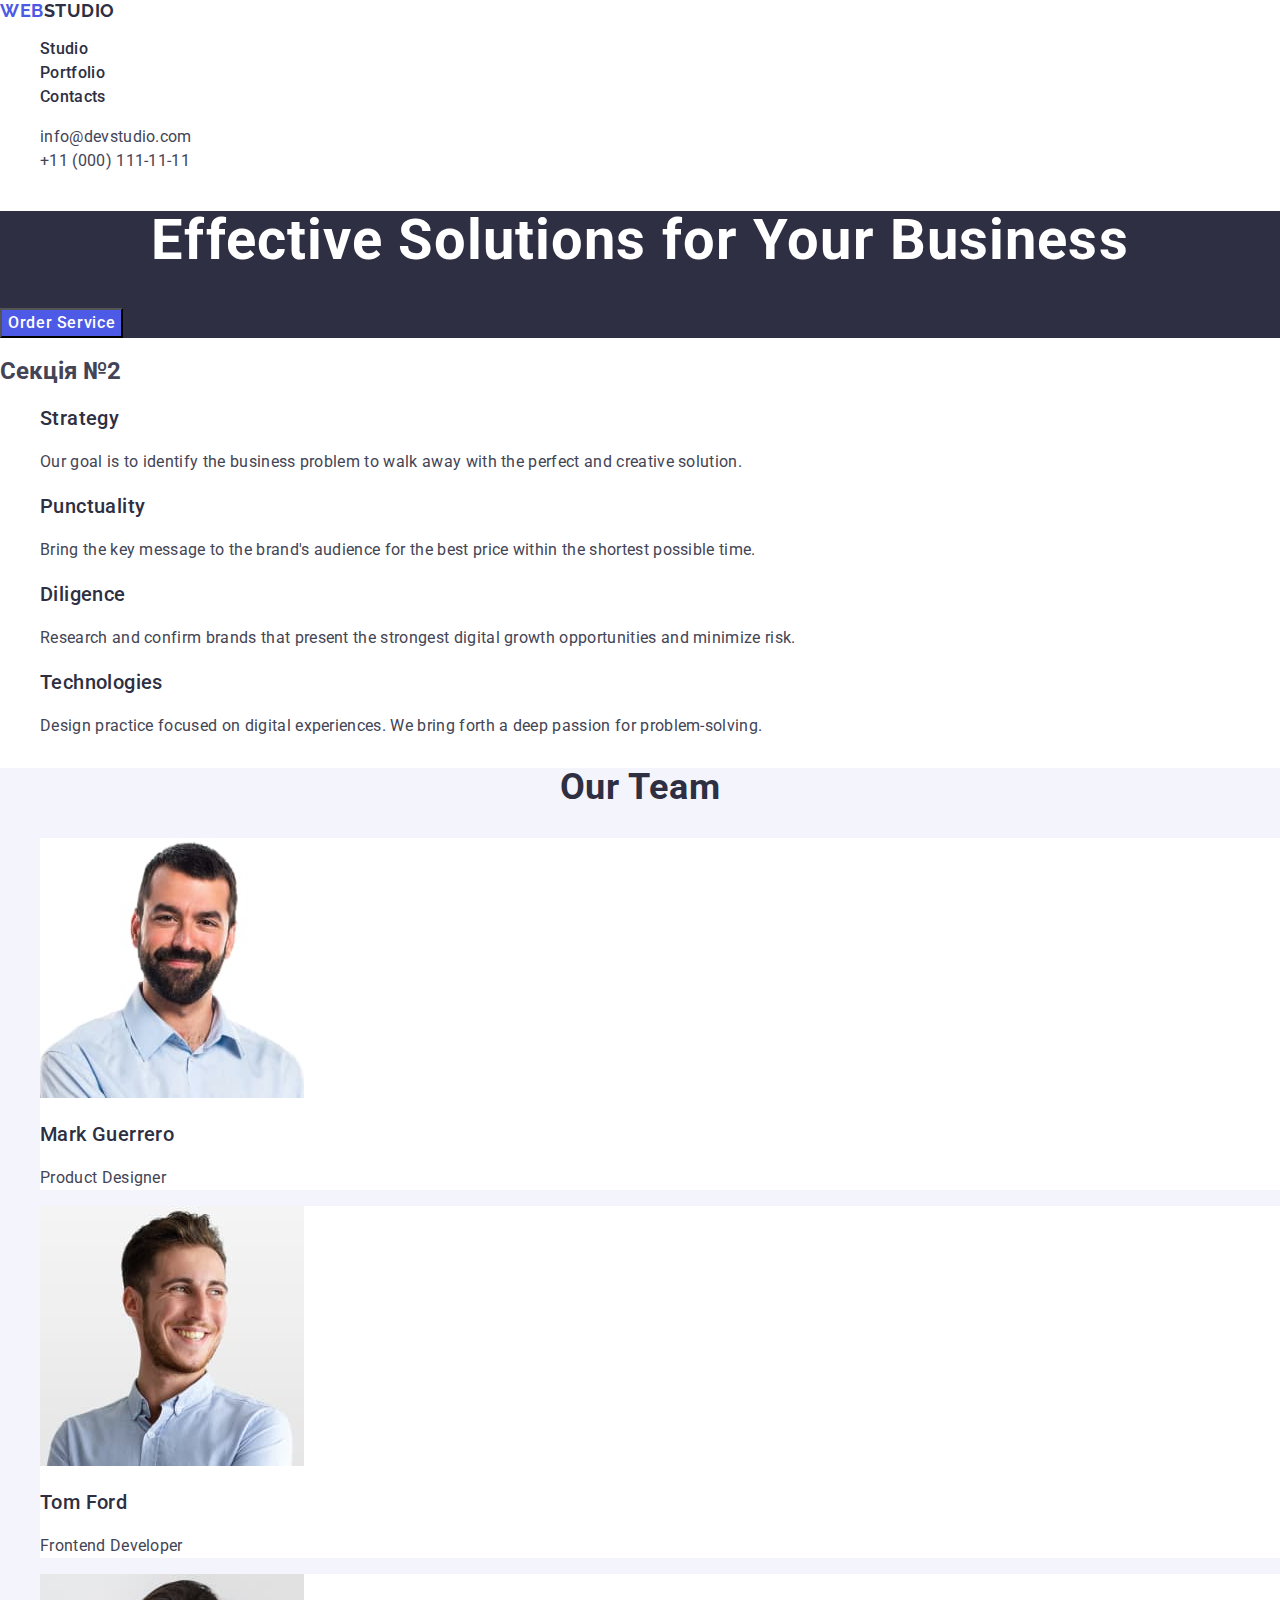
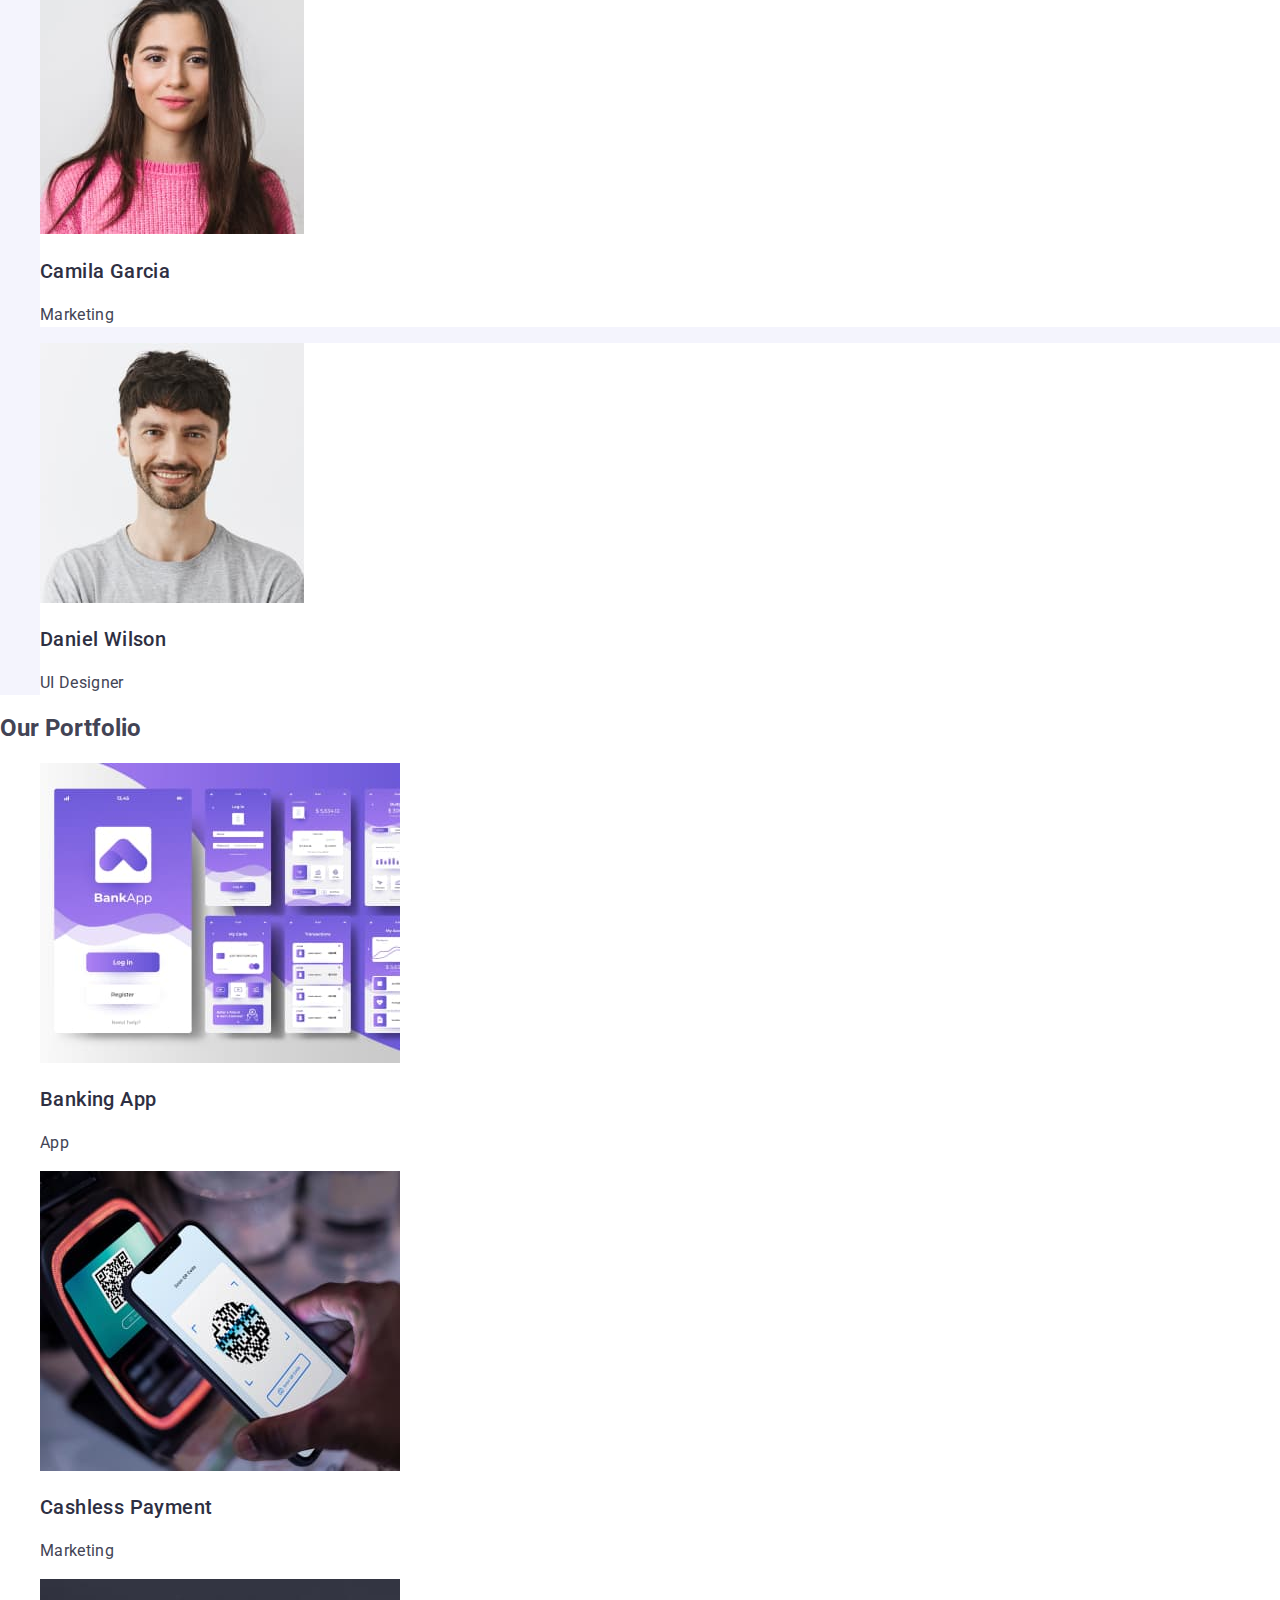
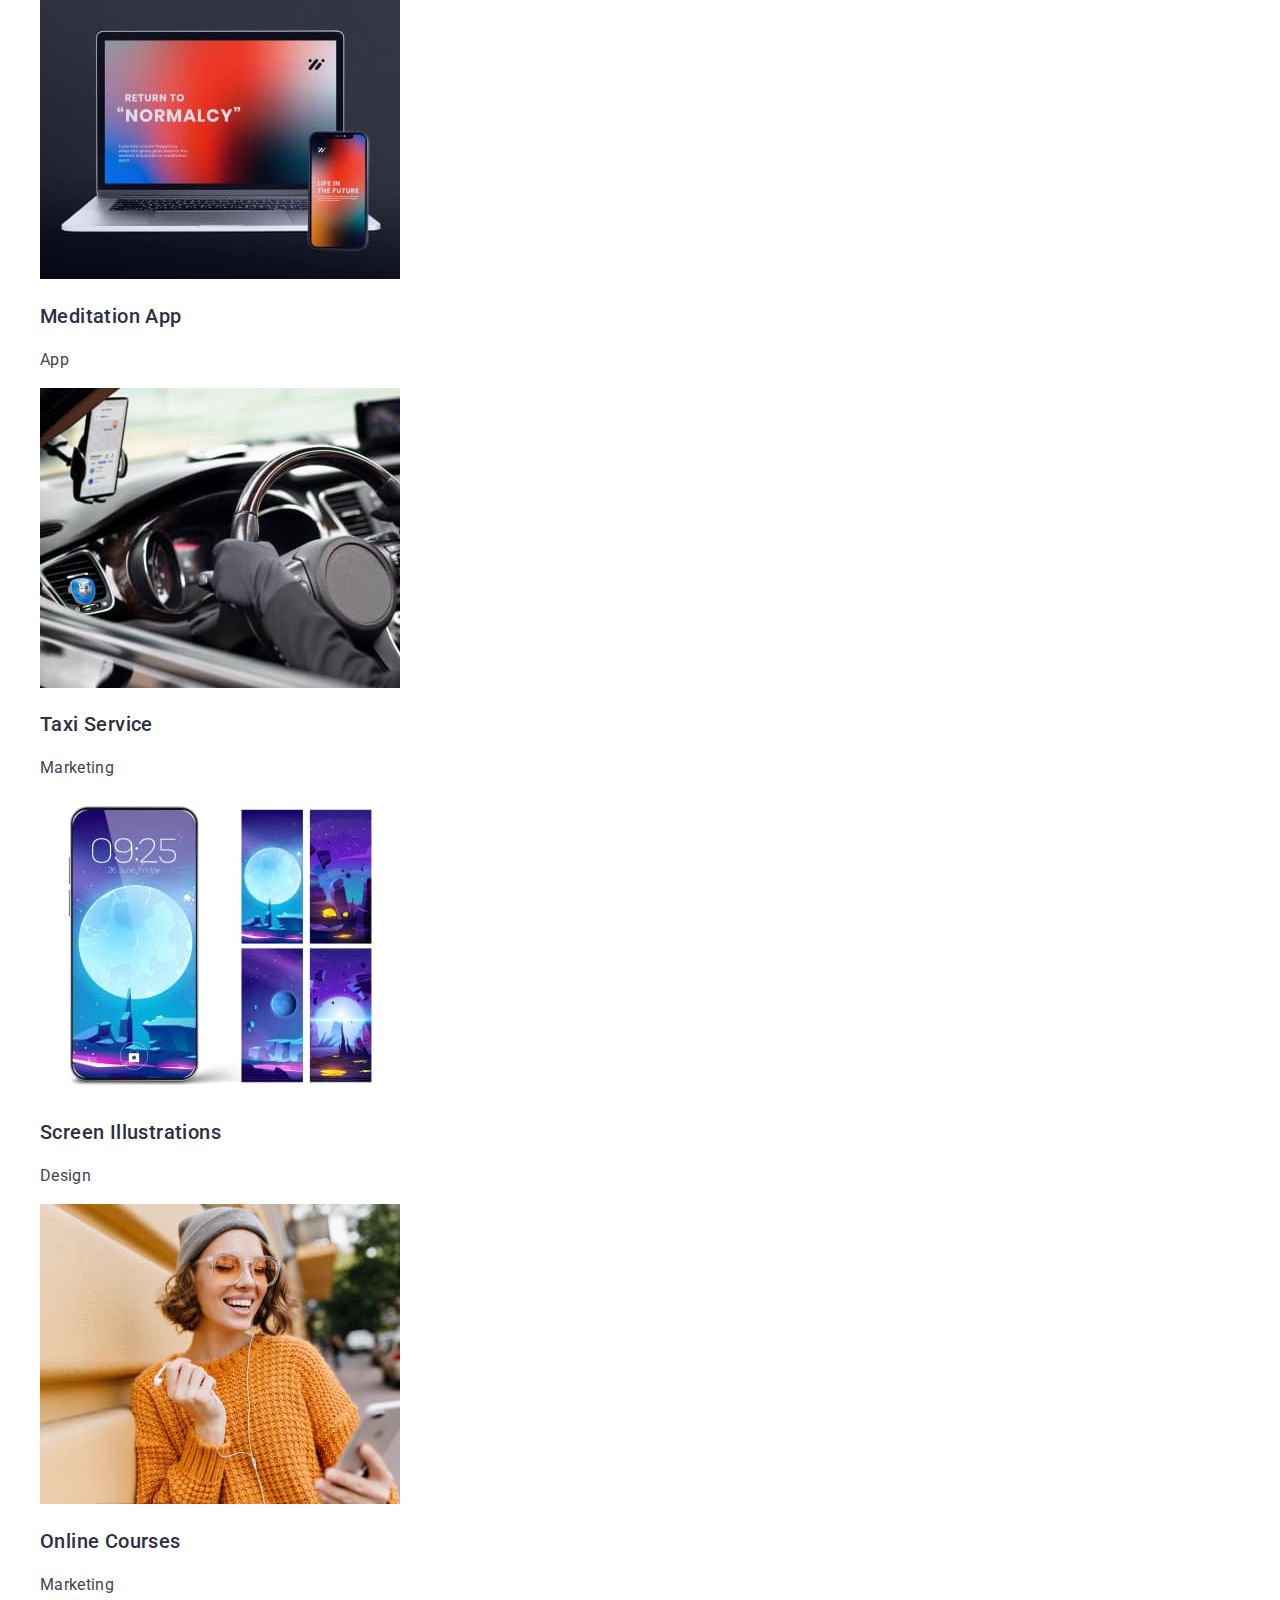
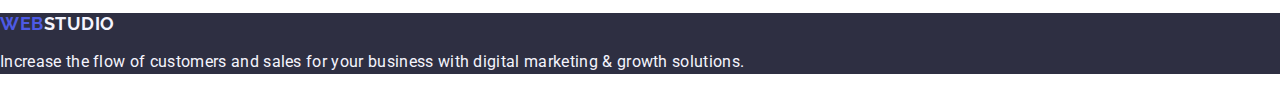
<file: index.html>
<!DOCTYPE html>
<html lang="en">
  <head>
    <meta charset="UTF-8" />
    <meta name="viewport" content="width=device-width, initial-scale=1.0" />
    <title>Homework HTML & CSS 2</title>
    <!-- Modern normiliz-->
    <link
      rel="stylesheet"
      href="https://cdn.jsdelivr.net/npm/modern-normalize@2.0.0/modern-normalize.min.css"
    />
    <!-- Google Fonts-->
    <link rel="preconnect" href="https://fonts.googleapis.com" />
    <link rel="preconnect" href="https://fonts.gstatic.com" crossorigin />
    <link
      href="https://fonts.googleapis.com/css2?family=Raleway:wght@700&family=Roboto:wght@400;500;700&display=swap"
      rel="stylesheet"
    />

    <link href="./css/styles.css" rel="stylesheet" />
  </head>

  <body>
    <header>
      <!-- Navigation -->
      <nav>
        <a class="logo" href="./index.html"
          >Web<span class="logo-black">Studio</span></a
        >
        <ul class="nav">
          <li><a class="nav-link" href="./index.html">Studio</a></li>
          <li><a class="nav-link" href="">Portfolio</a></li>
          <li><a class="nav-link" href="">Contacts</a></li>
        </ul>
      </nav>
      <!-- Contacts header-->
      <address class="adress">
        <ul class="adress-list">
          <li>
            <a class="adress-link" href="mailto:info@devstudio.com"
              >info@devstudio.com</a
            >
          </li>
          <li>
            <a class="adress-link" href="tel:+110001111111"
              >+11 (000) 111-11-11</a
            >
          </li>
        </ul>
      </address>
    </header>
    <main>
      <!-- Main page-->
      <section class="main">
        <h1 class="main-info">Effective Solutions for Your Business</h1>
        <button class="button" type="button">Order Service</button>
      </section>
      <!-- Target-->
      <section>
        <h2>Секція №2</h2>
        <ul class="target-list">
          <li>
            <h3 class="target-h">Strategy</h3>
            <p class="target-par">
              Our goal is to identify the business problem to walk away with the
              perfect and creative solution.
            </p>
          </li>
          <li>
            <h3 class="target-h">Punctuality</h3>
            <p class="target-par">
              Bring the key message to the brand's audience for the best price
              within the shortest possible time.
            </p>
          </li>
          <li>
            <h3 class="target-h">Diligence</h3>
            <p class="target-par">
              Research and confirm brands that present the strongest digital
              growth opportunities and minimize risk.
            </p>
          </li>
          <li>
            <h3 class="target-h">Technologies</h3>
            <p class="target-par">
              Design practice focused on digital experiences. We bring forth a
              deep passion for problem-solving.
            </p>
          </li>
        </ul>
      </section>
      <!-- Our Team + photo https://squoosh.app/-->
      <section class="team">
        <h2 class="team-head">Our Team</h2>
        <ul class="team-list">
          <li class="team-list-photo">
            <img
              src="./images/mark_guerrero.jpg"
              alt="mark guerrero"
              width="264"
            />
            <h3 class="team-name">Mark Guerrero</h3>
            <p class="team-par">Product Designer</p>
          </li>
          <li class="team-list-photo">
            <img src="./images/tom_ford.jpg" alt="Tom Ford" width="264" />
            <h3 class="team-name">Tom Ford</h3>
            <p class="team-par">Frontend Developer</p>
          </li>
          <li class="team-list-photo">
            <img
              src="./images/camila_garcia.jpg"
              alt="Camila Garcia"
              width="264"
            />
            <h3 class="team-name">Camila Garcia</h3>
            <p class="team-par">Marketing</p>
          </li>
          <li class="team-list-photo">
            <img
              src="./images/daniel_wilson.jpg"
              alt="Daniel Wilson"
              width="264"
            />
            <h3 class="team-name">Daniel Wilson</h3>
            <p class="team-par">UI Designer</p>
          </li>
        </ul>
      </section>
      <!-- Section Our Portfolio + photo https://squoosh.app-->
      <section>
        <h2 class="portfolio-head">Our Portfolio</h2>
        <ul class="portfolio-list">
          <li>
            <img src="./images/banking_app.jpg" alt="Banking App" width="360" />
            <h3 class="portfolio-name">Banking App</h3>
            <p class="portfolio-par">App</p>
          </li>
          <li>
            <img
              src="./images/cashless_payment.jpg"
              alt="Cashless Payment"
              width="360"
            />
            <h3 class="portfolio-name">Cashless Payment</h3>
            <p class="portfolio-par">Marketing</p>
          </li>
          <li>
            <img
              src="./images/meditation_app.jpg"
              alt="Meditation App"
              width="360"
            />
            <h3 class="portfolio-name">Meditation App</h3>
            <p class="portfolio-par">App</p>
          </li>
          <li>
            <img
              src="./images/taxi_service.jpg"
              alt="Taxi Service"
              width="360"
            />
            <h3 class="portfolio-name">Taxi Service</h3>
            <p class="portfolio-par">Marketing</p>
          </li>
          <li>
            <img
              src="./images/screen_illustrations.jpg"
              alt="Screen Illustrations"
              width="360"
            />
            <h3 class="portfolio-name">Screen Illustrations</h3>
            <p class="portfolio-par">Design</p>
          </li>
          <li>
            <img
              src="./images/online_courses.jpg"
              alt="Online Courses"
              width="360"
            />
            <h3 class="portfolio-name">Online Courses</h3>
            <p class="portfolio-par">Marketing</p>
          </li>
        </ul>
      </section>
    </main>
    <!-- FOOTER -->
    <footer class="footer">
      <a class="logo" href="./index.html"
        >Web<span class="logo-white">Studio</span></a
      >
      <p class="footer-par">
        Increase the flow of customers and sales for your business with digital
        marketing & growth solutions.
      </p>
    </footer>
  </body>
</html>
</file>
<file: css/styles.css>
/* Body */

body {
  font-family: "Roboto", sans-serif;
  color: #434455;
  background: #ffffff;
}

/* Top Line */

.logo {
  color: #4d5ae5;
  font-family: Raleway, sans-serif;
  font-size: 18px;
  font-style: normal;
  font-weight: 700;
  line-height: 1.17;
  letter-spacing: 0.54px;
  text-transform: uppercase;
  text-decoration: none;
}

.logo-black {
  color: #2e2f42;
}
/* ex. span logo footer */
.logo-white {
  color: #f4f4fd;
}

.nav {
  font-size: 16px;
  font-weight: 500;
  line-height: 1.5;
  letter-spacing: 0.32px;
  list-style-type: none;
}

.nav-link {
  text-decoration: none;
  color: #2e2f42;
}

.nav-link:hover,
.nav-link:focus {
  color: #404bbf;
  text-decoration: none;
}

.nav-link:active {
  color: #404bbf;
  text-decoration: underline;
}

.adress {
  font-style: normal;
}

.adress-list {
  font-size: 16px;
  font-weight: 400;
  line-height: 1.5;
  letter-spacing: 0.32px;
  list-style-type: none;
}

.adress-link {
  color: #434455;
  text-decoration: none;
}

.adress-link:hover,
.adress-link:focus {
  color: #404bbf;
}

/* Main page */
.main {
  background-color: #2e2f42;
}

.main-info {
  font-size: 56px;
  font-weight: 700;
  line-height: 1.07;
  letter-spacing: 1.12px;
  text-align: center;
  color: #ffffff;
}

.button {
  background: #4d5ae5;
  color: #fff;
  font-size: 16px;
  font-weight: 500;
  line-height: 1.5;
  letter-spacing: 0.64px;
  cursor: pointer;
}

.button:hover,
.button:focus {
  background-color: #404bbf;
}

/* Section 2 Target */

.target-list {
  list-style-type: none;
}

.target-h {
  color: #2e2f42;
  font-size: 20px;
  font-weight: 500;
  line-height: 1.2;
  letter-spacing: 0.4px;
}

.target-par {
  color: #434455;
  font-size: 16px;
  font-weight: 400;
  line-height: 1.5;
  letter-spacing: 0.02em;
}

/* Section 3 Team */
.team {
  background: #f4f4fd;
}

.team-head {
  color: #2e2f42;
  text-align: center;
  font-size: 36px;
  font-weight: 700;
  line-height: 1.11;
  letter-spacing: 0.72px;
  text-transform: capitalize;
}

.team-list {
  list-style-type: none;
}

.team-list-photo {
  background-color: #ffffff;
}

.team-name {
  color: #2e2f42;
  font-size: 20px;
  font-weight: 500;
  line-height: 1.2;
  letter-spacing: 0.4px;
}

.team-par {
  color: #434455;
  font-size: 16px;
  font-weight: 400;
  line-height: 1.5;
  letter-spacing: 0.32px;
}

/* Section 4 Portfolio */

portfolio-head {
  color: #2e2f42;
  text-align: center;
  font-size: 36px;
  font-weight: 700;
  line-height: 1.11;
  letter-spacing: 0.72px;
  text-transform: capitalize;
}

.portfolio-list {
  list-style-type: none;
}

.portfolio-name {
  color: #2e2f42;
  font-size: 20px;
  font-weight: 500;
  line-height: 1.2;
  letter-spacing: 0.4px;
}

.portfolio-par {
  color: #434455;
  font-size: 16px;
  font-weight: 400;
  line-height: 1.5;
  letter-spacing: 0.32px;
}

/* footer (logo in the Top line) */
.footer {
  background-color: #2e2f42;
}
.footer-par {
  color: #f4f4fd;
  line-height: 1.5;
  letter-spacing: 0.02em;
}
</file>
